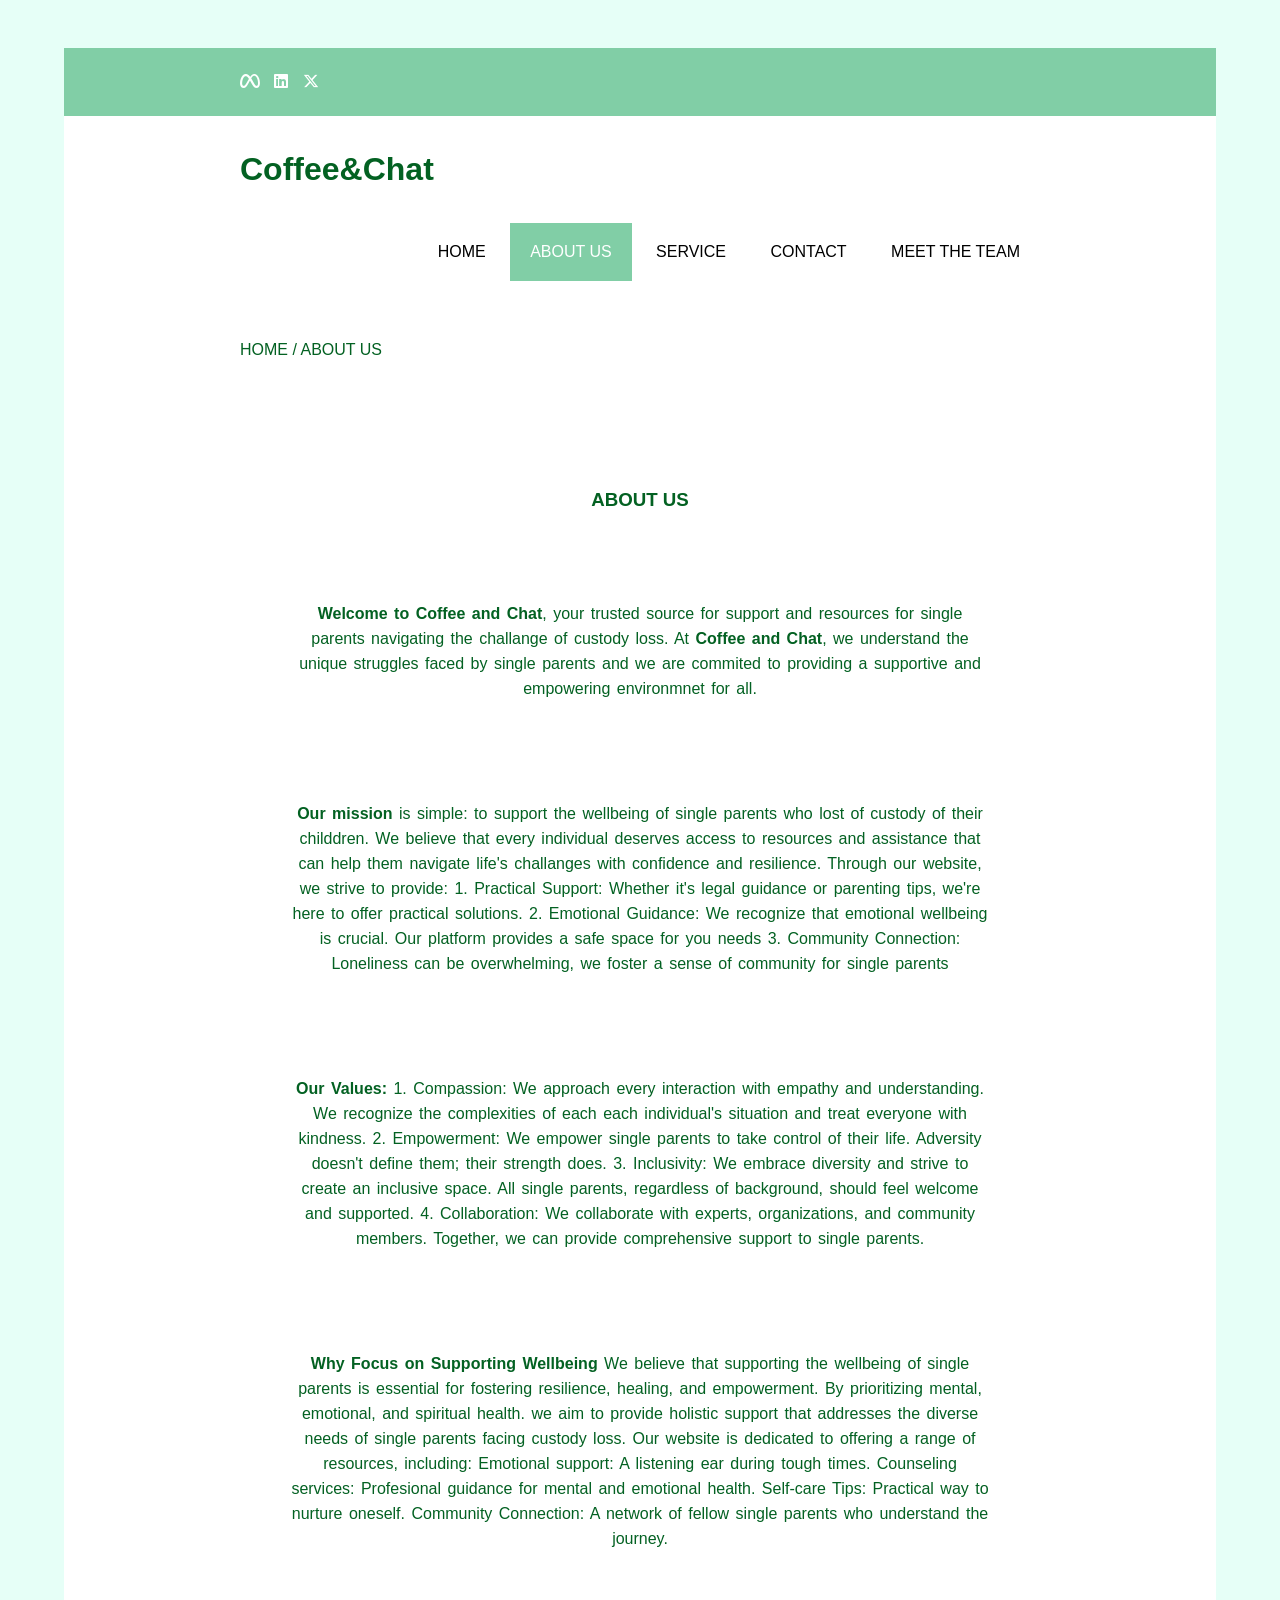
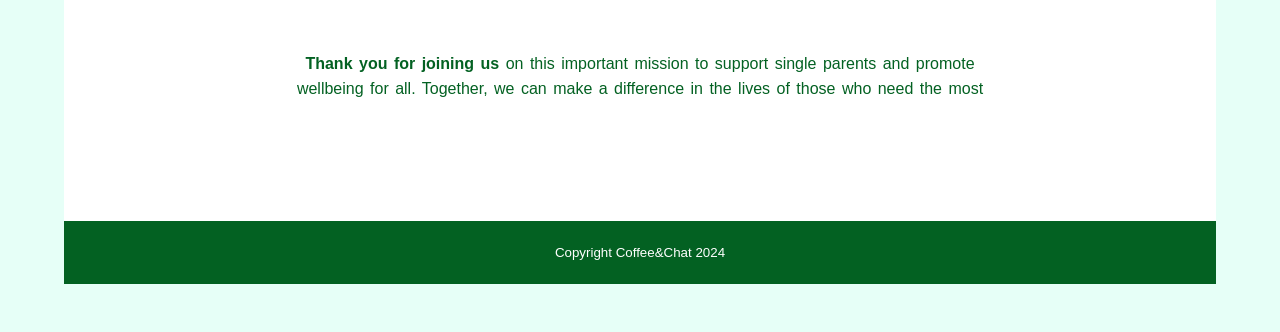
<file: aboutUs.html>
<!DOCTYPE html>
<html lang="en">
<head>
    <meta charset="UTF-8">
    <meta name="viewport" content="width=device-width, initial-scale=1.0">
    <title>Antony_CA</title>
    <link rel="stylesheet" href="style.css">
    <link rel="stylesheet" href="https://cdnjs.cloudflare.com/ajax/libs/font-awesome/6.5.1/css/all.min.css">
</head>
<body>
    <div id="container1">
    <!-- header -->
    <div class="socialMedia"> 
        <div class="container">
            <ul>
                <li><a href="#"></a><i class="fa-brands fa-meta"></i></li>
                <li><a href="#"></a><i class="fa-brands fa-linkedin"></i></li>
                <li><a href="#"></a><i class="fa-brands fa-x-twitter"></i></li>
            </ul>
        </div>
    </div>
    <header>
        <div class="container">
            <h1><a href="index.html">Coffee&Chat</a></h1>  
                <ul>
                    <li><a href="index.html"target="_blank">HOME</a></li>
                    <li class="active"><a href="aboutUs.html"target="_blank">ABOUT US</a></li>
                    <li><a href="service.html"target="_blank">SERVICE</a></li>
                    <li><a href="contact.html"target="_blank">CONTACT</a></li>
                    <li><a href="meetTheTeam.html"target="_blank">MEET THE TEAM</a></li>
                </ul>
        </div>
    </header>

    <!-- navGuides  -->
    <section class="navGuides">
        <div class="container">
            <p> HOME / ABOUT US</p>
        </div>
    </section>

    <!-- About us -->
    <section class="aboutUs">
        <div class="container">
            <h3>ABOUT US</h3>
            <p>
                <strong>Welcome to Coffee and Chat</strong>, your trusted source for support and resources
                for single parents navigating the challange of custody loss. At <strong>Coffee and Chat</strong>,
                we understand the unique struggles faced by single parents and we are commited to providing a supportive
                and empowering environmnet for all.
            </p>
            <p><strong>Our mission</strong>  is simple: to support the wellbeing of single parents who lost of custody of their childdren.
                We believe that every individual deserves access to resources and assistance that can help them navigate life's challanges
                with confidence and resilience. Through our website, we strive to provide:
                1. Practical Support: Whether it's legal guidance or parenting tips, we're here to offer practical solutions.
                2. Emotional Guidance: We recognize that emotional wellbeing is crucial. Our platform provides a safe space for you needs
                3. Community Connection: Loneliness can be overwhelming, we foster a sense of community for single parents
            </p>
            <p>
                <strong>Our Values:</strong>  1. Compassion: We approach every interaction with empathy and understanding. We recognize the complexities of each
                each individual's situation and treat everyone with kindness. 2. Empowerment: We empower single parents to take control of their life.
                Adversity doesn't define them; their strength does. 3. Inclusivity: We embrace diversity and strive to create an inclusive space.
                All single parents, regardless of background, should feel welcome and supported. 4. Collaboration: We collaborate with experts, 
                organizations, and community members. Together, we can provide comprehensive support to single parents.
            </p>
            <p>
                <strong>Why Focus on Supporting Wellbeing</strong> We believe that supporting the wellbeing of single parents is essential for fostering 
                resilience, healing, and empowerment. By prioritizing mental, emotional, and spiritual health. we aim to provide holistic support that 
                addresses the diverse needs of single parents facing custody loss. Our website is dedicated to offering a range of resources, including: Emotional support:
                A listening ear during tough times. Counseling services: Profesional guidance for mental and emotional health. Self-care Tips: Practical
                way to nurture oneself. Community Connection: A network of fellow single parents who understand the journey.
            </p>
            <p>
                <strong>Thank you for joining us</strong> on this important mission to support single parents and promote wellbeing for all. Together, we can make a difference in the lives of those 
                who need the most
            </p>
        </div>

    </section>

    <!-- footer -->
    <footer>
        <div class="container">
            <small>Copyright Coffee&Chat 2024</small>
        </div>
    </footer>
</div>
</body>
</html>
</file>
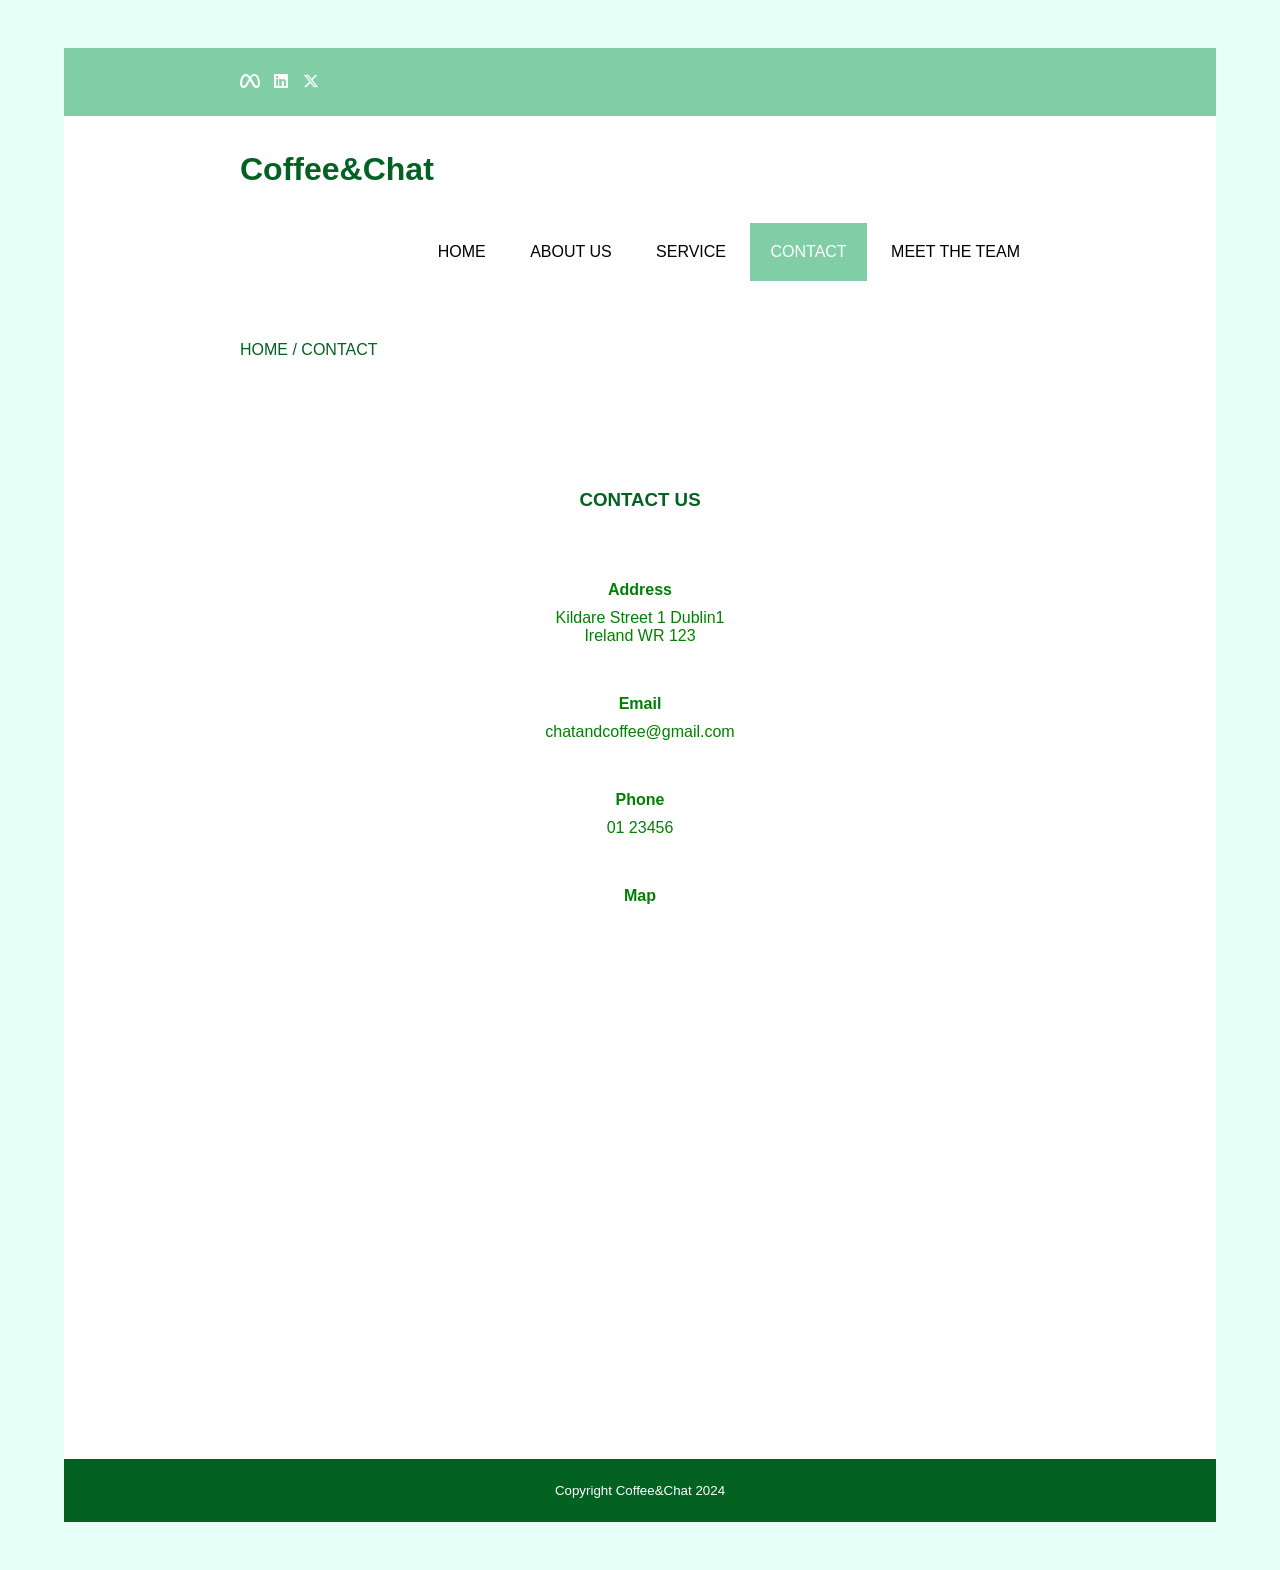
<file: contact.html>
<!DOCTYPE html>
<html lang="en">
<head>
    <meta charset="UTF-8">
    <meta name="viewport" content="width=device-width, initial-scale=1.0">
    <title>Antony_CA</title>
    <link rel="stylesheet" href="style.css">
    <link rel="stylesheet" href="https://cdnjs.cloudflare.com/ajax/libs/font-awesome/6.5.1/css/all.min.css">
</head>
<body>
    <div id="container1">
    <!-- header -->
    <div class="socialMedia"> 
        <div class="container">
            <ul>
                <li><a href="#"></a><i class="fa-brands fa-meta"></i></li>
                <li><a href="#"></a><i class="fa-brands fa-linkedin"></i></li>
                <li><a href="#"></a><i class="fa-brands fa-x-twitter"></i></li>
            </ul>
        </div>
    </div>
    <header>
        <div class="container">
            <h1><a href="index.html">Coffee&Chat</a></h1>  
                <ul>
                    <li><a href="index.html"target="_blank">HOME</a></li>
                    <li><a href="aboutUs.html"target="_blank">ABOUT US</a></li>
                    <li><a href="service.html"target="_blank">SERVICE</a></li>
                    <li class="active"><a href="contact.html"target="_blank">CONTACT</a></li>
                    <li><a href="meetTheTeam.html"target="_blank">MEET THE TEAM</a></li>
                </ul>
        </div>
    </header>
        <!-- navGuides  -->
        <section class="navGuides">
            <div class="container">
                <p> HOME / CONTACT</p>
            </div>
        </section>
    <!-- contact -->
    <section class="contact">
        <div class="container">
            <h3>CONTACT US</h3>
            <div class="box">
                <div class="col-4">
                    <h4>Address</h4>
                    <p>Kildare Street 1 Dublin1 <br> 
                    Ireland WR 123</p>
                </div>
                <div class="col-4">
                    <h4>Email</h4>
                    <p>chatandcoffee@gmail.com</p>
                </div>
                <div class="col-4">
                    <h4>Phone</h4>
                    <p>01 23456</p>
                </div>
                <div class="col-4">
                    <h4>Map</h4>
                </div>
            </div>  
            <iframe src="https://www.google.com/maps/embed?pb=!1m18!1m12!1m3!1d2385.714295647019!2d-6.211335223035921!3d53.27673857992913!2m3!1f0!2f0!3f0!3m2!1i1024!2i768!4f13.1!3m3!1m2!1s0x486709d652ca2ecf%3A0x4ecc1c67622d0d48!2sNova%20Atria!5e0!3m2!1sen!2sie!4v1709992151863!5m2!1sen!2sie" width="100%" height="450" style="border:0;" allowfullscreen="" loading="lazy" referrerpolicy="no-referrer-when-downgrade"></iframe> 
        </div>
    </section>       
    <!-- footer -->
    <footer>
        <div class="container">
            <small>Copyright Coffee&Chat 2024</small>
        </div>
    </footer>
</div>
</body>
</html>
</file>
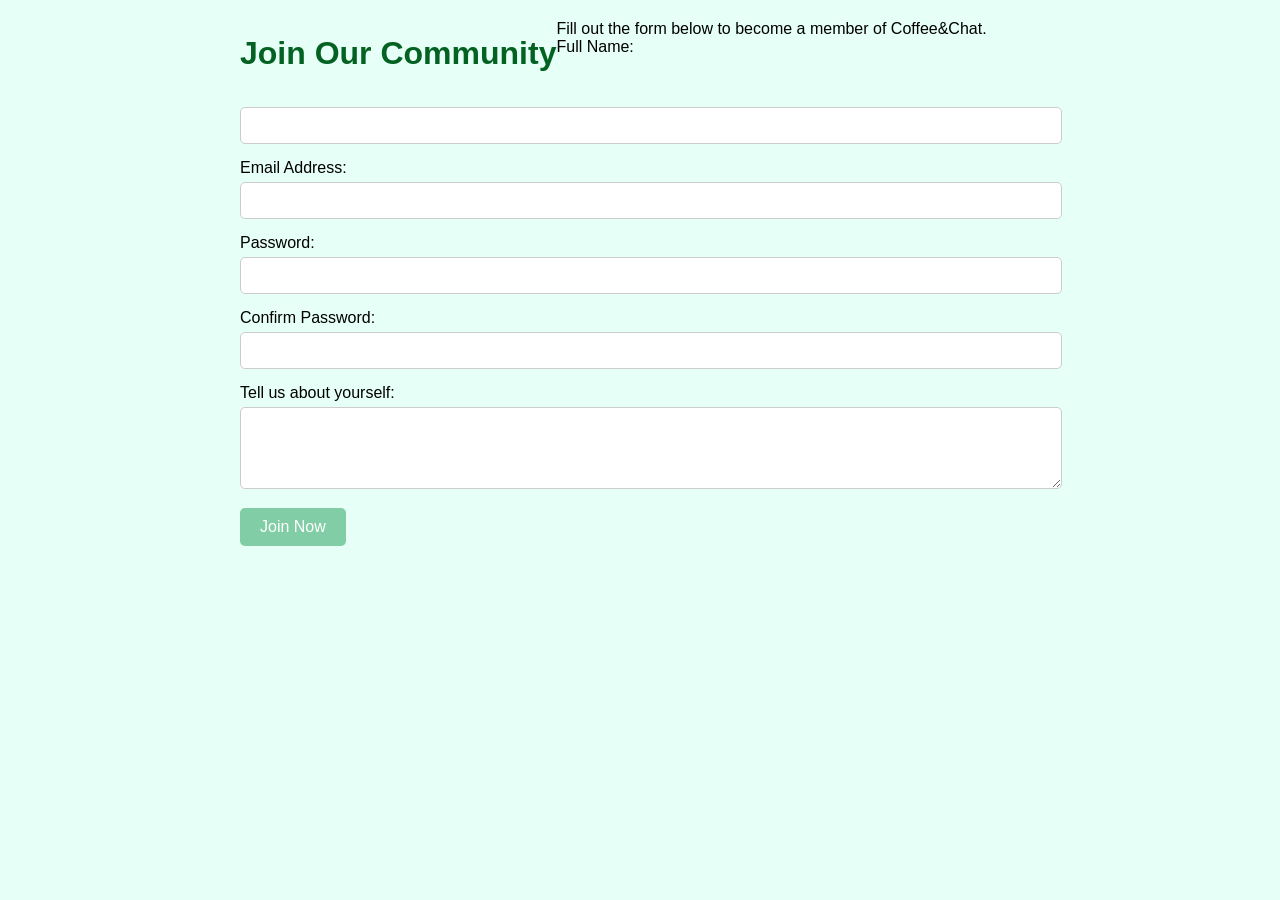
<file: join.html>
<!DOCTYPE html>
<html lang="en">
<head>
    <meta charset="UTF-8">
    <meta name="viewport" content="width=device-width, initial-scale=1.0">
    <title>Join Our Community - Coffee&Chat</title>
    <link rel="stylesheet" href="style.css">
</head>
<body>
    <div class="container">
        <header>
            <h1>Join Our Community</h1>
            <p>Fill out the form below to become a member of Coffee&Chat.</p>
        </header>
        <form id="join-form">
            <div class="form-group">
                <label for="name">Full Name:</label>
                <input type="text" id="name" name="name" required>
            </div>
            <div class="form-group">
                <label for="email">Email Address:</label>
                <input type="email" id="email" name="email" required>
            </div>
            <div class="form-group">
                <label for="password">Password:</label>
                <input type="password" id="password" name="password" required>
            </div>
            <div class="form-group">
                <label for="confirm-password">Confirm Password:</label>
                <input type="password" id="confirm-password" name="confirm-password" required>
            </div>
            <div class="form-group">
                <label for="bio">Tell us about yourself:</label>
                <textarea id="bio" name="bio" rows="4" required></textarea>
            </div>
            <button type="submit" class="cta-button">Join Now</button>
        </form>
    </div>

    <!-- custom JS -->
    <script src="script.js"></script>
</body>
</html>
</file>
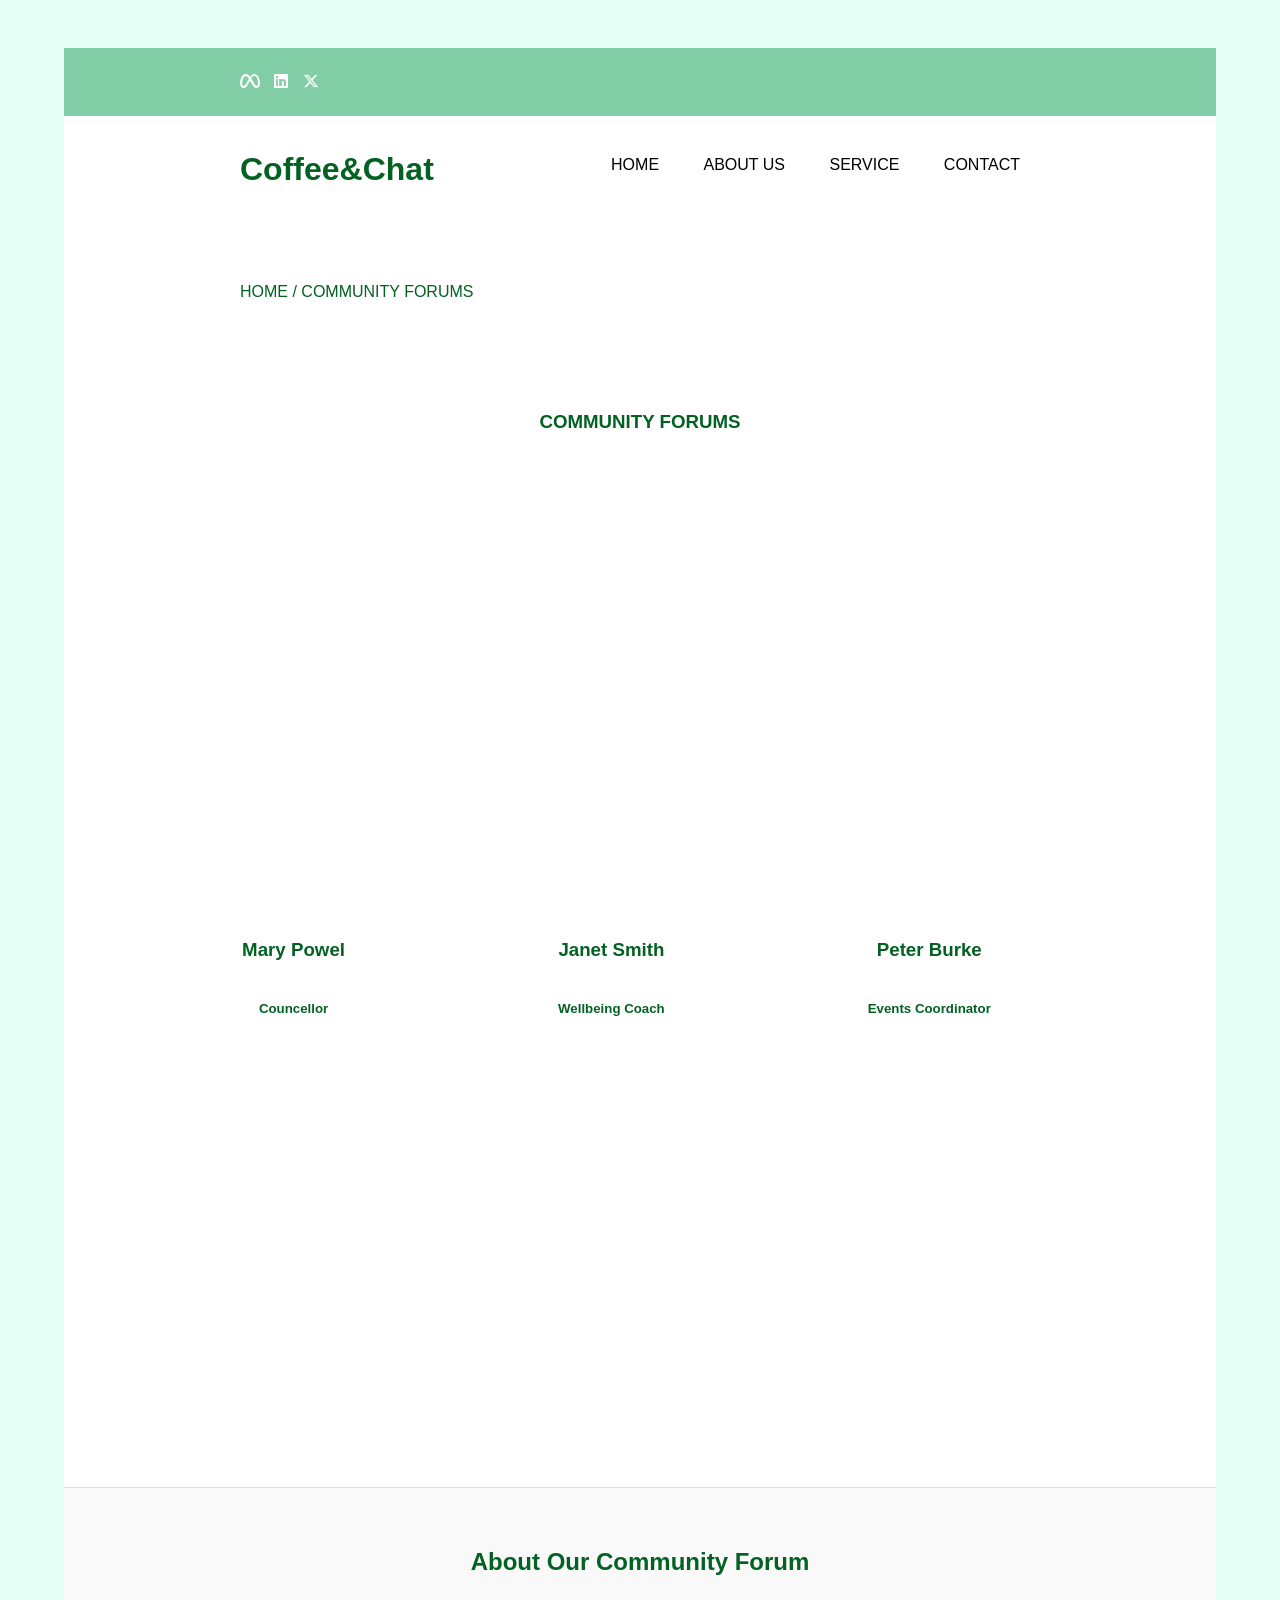
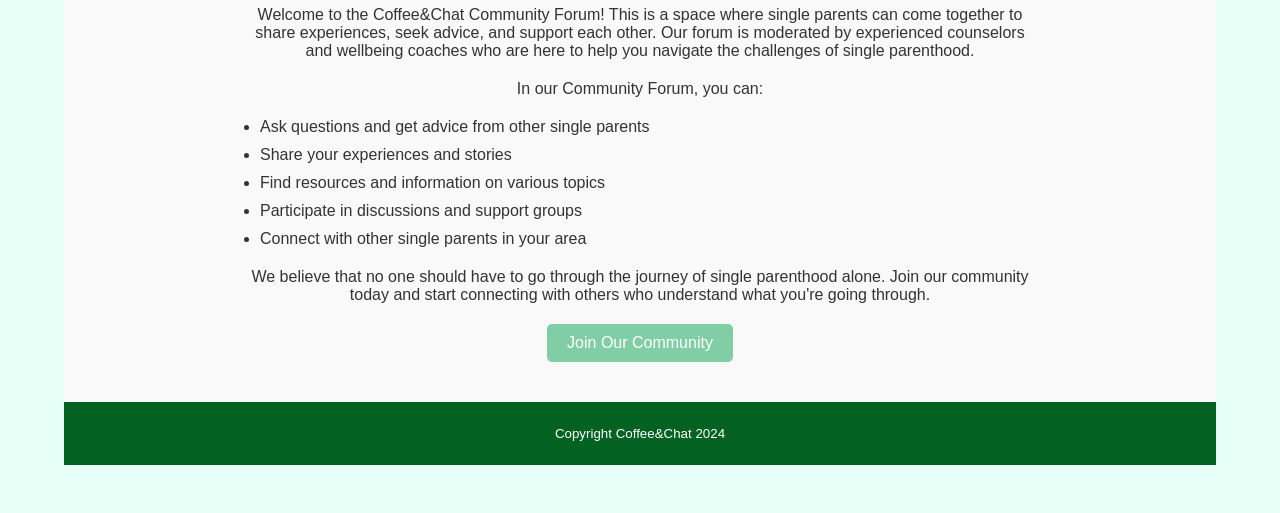
<file: meetTheTeam.html>
<!DOCTYPE html>
<html lang="en">
<head>
    <meta charset="UTF-8">
    <meta name="viewport" content="width=device-width, initial-scale=1.0">
    <title>Single Parents Support Website</title>
    <link rel="stylesheet" href="style.css">
    <link rel="stylesheet" href="https://cdnjs.cloudflare.com/ajax/libs/font-awesome/6.5.1/css/all.min.css">
</head>
<body>
    <div id="container1">
        <!-- header -->
        <div class="socialMedia"> 
            <div class="container">
                <ul>
                    <li><a href="#"><i class="fa-brands fa-meta"></i></a></li>
                    <li><a href="#"><i class="fa-brands fa-linkedin"></i></a></li>
                    <li><a href="#"><i class="fa-brands fa-x-twitter"></i></a></li>
                </ul>
            </div>
        </div>

        <header>
            <div class="container">
                <h1><a href="index.html">Coffee&Chat</a></h1>  
                <ul>
                    <li><a href="index.html">HOME</a></li>
                    <li><a href="aboutUs.html">ABOUT US</a></li>
                    <li><a href="service.html">SERVICE</a></li>
                    <li><a href="contact.html">CONTACT</a></li>
                </ul>
            </div>
        </header>

        <!-- navGuides  -->
        <section class="navGuides">
            <div class="container">
                <p> HOME / COMMUNITY FORUMS</p>
            </div>
        </section>

        <!-- meet the team -->  
        <section class="team">
            <div class="center">
                <h3>COMMUNITY FORUMS</h3>
            </div>

            <div class="team-content">
                <div class="boxTeam">
                    <h3>Mary Powel</h3>
                    <h5>Councellor</h5>
                </div>
                <div class="boxTeam">
                    <h3>Janet Smith</h3>
                    <h5>Wellbeing Coach</h5>
                </div>
                <div class="boxTeam">
                    <h3>Peter Burke</h3>
                    <h5>Events Coordinator</h5>
                </div>
            </div>
        </section>

        <!-- new section -->
        <section class="community-forum">
            <div class="container">
                <h3>About Our Community Forum</h3>
                <p>Welcome to the Coffee&Chat Community Forum! This is a space where single parents can come together to share experiences, seek advice, and support each other. Our forum is moderated by experienced counselors and wellbeing coaches who are here to help you navigate the challenges of single parenthood.</p>
                <p>In our Community Forum, you can:</p>
                <ul>
                    <li>Ask questions and get advice from other single parents</li>
                    <li>Share your experiences and stories</li>
                    <li>Find resources and information on various topics</li>
                    <li>Participate in discussions and support groups</li>
                    <li>Connect with other single parents in your area</li>
                </ul>
                <p>We believe that no one should have to go through the journey of single parenthood alone. Join our community today and start connecting with others who understand what you're going through.</p>
                <a href="join.html" class="cta-button">Join Our Community</a>
            </div>
        </section>

        <!-- footer -->
        <footer>
            <div class="container">
                <small>Copyright Coffee&Chat 2024</small>
            </div>
        </footer>
    </div>

    <!-- custom JS -->
    <script src="script.js"></script>
</body>
</html>
</file>
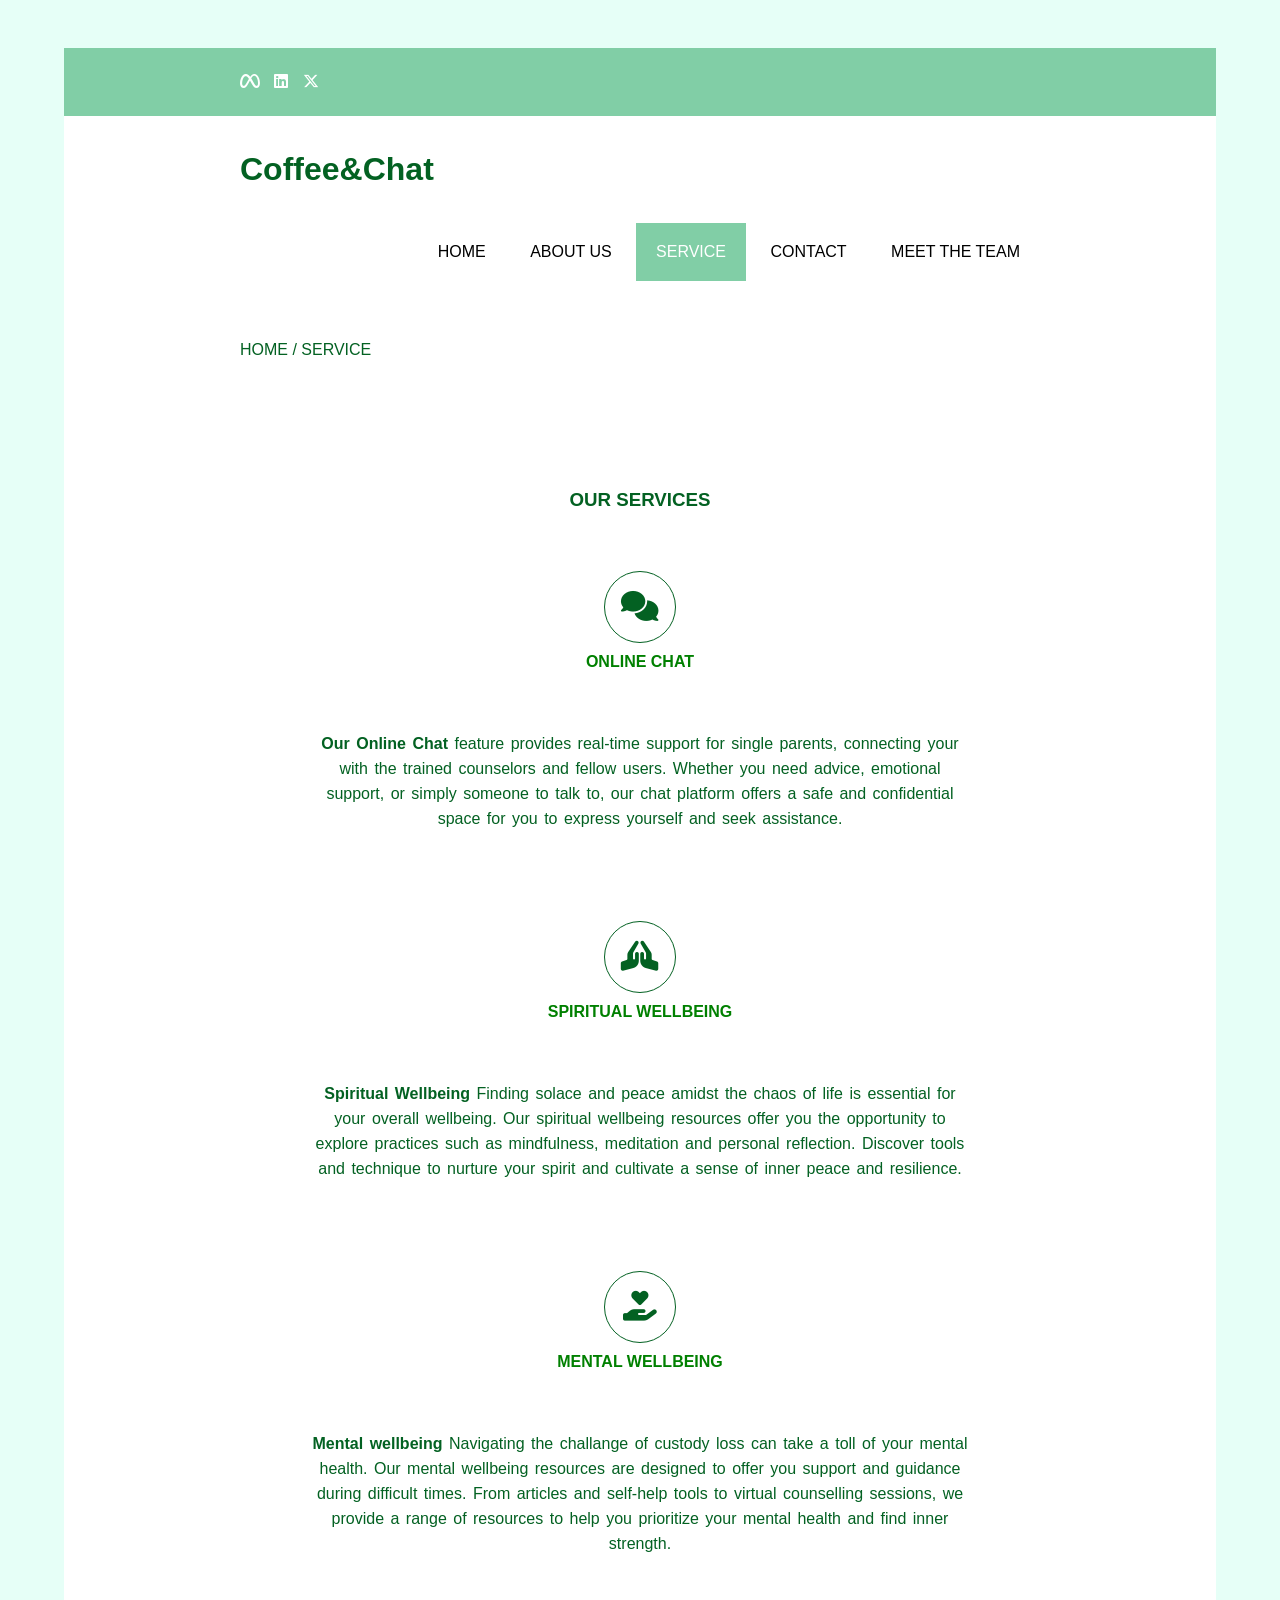
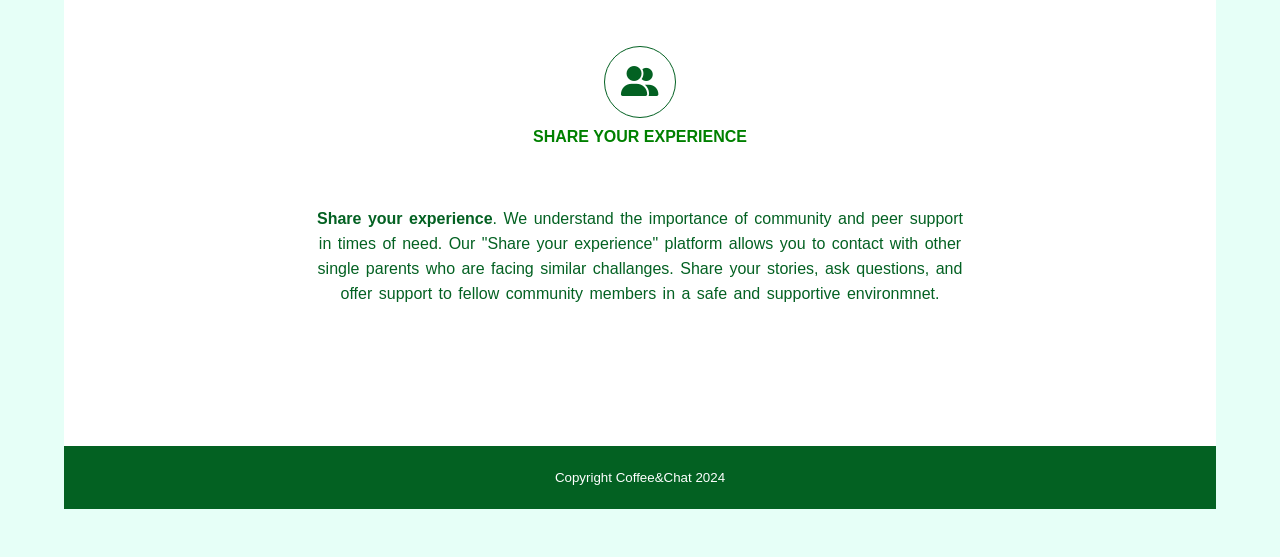
<file: service.html>
<!DOCTYPE html>
<html lang="en">
<head>
    <meta charset="UTF-8">
    <meta name="viewport" content="width=device-width, initial-scale=1.0">
    <title>Antony_CA</title>
    <link rel="stylesheet" href="style.css">
    <link rel="stylesheet" href="https://cdnjs.cloudflare.com/ajax/libs/font-awesome/6.5.1/css/all.min.css">
</head>
<body>
    <div id="container1">
    <!-- header -->
    <div class="socialMedia"> 
        <div class="container">
            <ul>
                <li><a href="#"></a><i class="fa-brands fa-meta"></i></li>
                <li><a href="#"></a><i class="fa-brands fa-linkedin"></i></li>
                <li><a href="#"></a><i class="fa-brands fa-x-twitter"></i></li>
            </ul>
        </div>
    </div>
    <header>
        <div class="container">
            <h1><a href="index.html">Coffee&Chat</a></h1>  
                <ul>
                    <li><a href="index.html"target="_blank">HOME</a></li>
                    <li><a href="aboutUs.html"target="_blank">ABOUT US</a></li>
                    <li class="active"><a href="service.html"target="_blank">SERVICE</a></li>
                    <li><a href="contact.html"target="_blank">CONTACT</a></li>
                    <li><a href="meetTheTeam.html"target="_blank">MEET THE TEAM</a></li>
                </ul>
        </div>
    </header>
    <!-- navGuides  -->
    <section class="navGuides">
        <div class="container">
            <p> HOME / SERVICE</p>
        </div>
    </section>

    <!-- Service -->
    <section class="service">
        <div class="container">
            <h3>OUR SERVICES</h3>
            <div class="box">
                <div class="col-4">
                    <div class="icon"><i class="fa-solid fa-comments"></i></div>
                    <h4>ONLINE CHAT</h4>
                    <p>
                        <strong>Our Online Chat</strong> feature provides real-time support for single parents, connecting
                        your with the trained counselors and fellow users. Whether you need advice, emotional support, or 
                        simply someone to talk to, our chat platform offers a safe and confidential space for you to express
                        yourself and seek assistance.

                    </p>
                </div>
                <div class="col-4">
                    <div class="icon"><i class="fa-solid fa-hands-praying"></i></div>
                    <h4>SPIRITUAL WELLBEING</h4>
                    <p>
                        <strong>Spiritual Wellbeing</strong> 
                        Finding solace and peace amidst the chaos of life is essential for your overall wellbeing. Our spiritual wellbeing
                        resources offer you the opportunity to explore practices such as mindfulness, meditation and personal reflection.
                        Discover tools and technique to nurture your spirit and cultivate a sense of inner peace and resilience.
                    </p>
                </div>
                <div class="col-4">
                    <div class="icon"><i class="fa-solid fa-hand-holding-heart"></i></div>
                    <h4>MENTAL WELLBEING</h4>
                    <p>
                        <strong>Mental wellbeing</strong> 
                        Navigating the challange of custody loss can take a toll of your mental health. Our mental wellbeing resources are 
                        designed to offer you support and guidance during difficult times. From articles and self-help tools to virtual counselling
                        sessions, we provide a range of resources to help you prioritize your mental health and find inner strength.
                    </p>
                </div>
                <div class="col-4">
                    <div class="icon"><i class="fa-solid fa-user-group"></i></i></div>
                    <h4>SHARE YOUR EXPERIENCE</h4>
                    <p>
                        <strong>Share your experience</strong>. 
                        We understand the importance of community and peer support in times of need. Our "Share your experience" platform allows you to
                        contact with other single parents who are facing similar challanges. Share your stories, ask questions, and offer support to fellow
                        community members in a safe and supportive environmnet.
                    </p>
                </div>
            </div>
        
        </div>

    </section>

    <!-- footer -->
    <footer>
        <div class="container">
            <small>Copyright Coffee&Chat 2024</small>
        </div>
    </footer>
</div>
</body>
</html>
</file>
<file: style.css>
*{
    padding: 0;
    margin: 0;
    font-family: sans-serif;
}
body {
    background-color: #e6fff7;
}

#container1{
    width: 90%;
    margin-right: auto;
    margin-left: auto;
    margin-top: 3em;
    background-color: #fff;
    margin-bottom: 3em;
}

a {
    color: inherit;
    text-decoration: none;

}
.socialMedia{
    padding: 5px 0;
    background-color: #81CEA6 ;
}

.socialMedia ul li {
    display: inline-block;
    color: #fff;
    margin-right: 10px;
}

.container {
    max-width: 800px;
    margin: 0 auto;
    padding: 20px;
}
.container:after {
    content: '';
    display: block;
    clear: both;
}

header h1 {
    text-align: center;
    margin-bottom: 20px;
    float: left;
    padding: 15px 0;
    color: #036122;
}
header ul {
    float: right;
}
header ul li {
    display: inline-block;
}
header ul li a {
    padding: 20px 20px;
    display: inline-block;
}
header ul li a:hover {
    background-color: #81CEA6;
    color: #fff;
}
.active {
    background-color: #81CEA6;
    color: #fff;
}
.banner {
    height: 70vh;
    border:1px solid ;
    background-image: url('../CA/images/banner1.jpg');
    background-size: cover;
    position: relative;
    display: flex;
    justify-content: center;
    align-items: center;
}
.banner h3 { 
    color: #fff;
    padding: 20px 25px;
    border: 3px solid #1AF548;
}
section {
    padding: 50px 0;
}

footer{
    
    background-color:#036122;
    color: #fff;
    text-align: center;
    padding: 0.15em; 
}

section h3 {
    text-align: center;
    padding: 20px 0;
    margin-bottom: 20px;
}

.aboutUs p {
    
    word-spacing: 2px;
    line-height: 25px;
    text-align: center;
    padding: 50px;
}

.aboutUs {
    color: #036122;
}

.service p {
    color: #036122; 
    word-spacing: 2px;
    line-height: 25px;
    text-align: center;
    padding: 50px;
}


.service {
    color: #036122;
}
.contact {
    color: #036122; 
}


.box {
    color: green;
}

.box .col-4 {
    width: 100%;
    padding: 20px;
    box-sizing: border-box;
    text-align: center;
}

.icon {
    width: 70px;
    height: 70px;
    border: 1px solid;
    border-radius: 50%;
    text-align: center;
    line-height: 70px;
    font-size: 30px;
    margin:0 auto ;
    color: #036122;
}

.box .col-4 h4 {
    margin: 10px 0;
}

.navGuides {
    padding: 20px;   
    color: #036122;
}

.boxTeam {
    position: relative;
    width: 80%;
    height: 100vh;
    background: radial-gradient(#81CEA6);
    display: flex;
    align-items: center;
    justify-content: center;
    flex-direction: column;
}

.team-content {
    width: 80%;
    max-width: 1350px;
    margin:0 auto ;
    display: grid;
    grid-template-columns: repeat(auto-fit, minmax(150px, auto));
    align-items: center;
    gap: 2rem;
    text-align: center;
    margin-top: 4rem;
}

.team-content img {
    width: 100%;
    height: auto;
    border-radius: 15px;
    margin: bottom 15px;
}

.team {
    color: #036122; 
}

.cta-button {
    display: inline-block;
    padding: 10px 20px;
    font-size: 16px;
    color: #fff;
    background-color: #81CEA6;
    border: none;
    border-radius: 5px;
    text-align: center;
    text-decoration: none;
    transition: background-color 0.3s ease;
}

.cta-button:hover {
    background-color: #0056b3;
}

.form-group {
    margin-bottom: 15px;
}

.form-group label {
    display: block;
    margin-bottom: 5px;
}

.form-group input,
.form-group textarea {
    width: 100%;
    padding: 10px;
    border: 1px solid #ccc;
    border-radius: 5px;
}

@media screen and (max-width: 768px) {
    .container {
        width: 90%;
    }
    header h1 {
        text-align: center;
        float: none;
    }
    header ul {
        text-align: center;
        float: none;
    }
    .box .col-4 {
        width: 100%;
        float: none;
        margin-bottom: 20px;
    }
    .team-content {
        display: block;
    }
    header {
        display: block;
    }
}

/* Add this to your style.css file */

.community-forum {
    padding: 20px;
    background-color: #f9f9f9;
    border-top: 1px solid #ddd;
    margin-top: 20px;
}

.community-forum .container {
    max-width: 800px;
    margin: 0 auto;
    text-align: center;
}

.community-forum h3 {
    font-size: 24px;
    margin-bottom: 10px;
    color: #036122; /* Adjust the color to match your website's theme */
}

.community-forum p {
    font-size: 16px;
    margin-bottom: 20px;
    color: #333; /* Adjust the color to match your website's theme */
}

.community-forum ul {
    list-style-type: disc;
    padding-left: 20px;
    text-align: left;
    margin-bottom: 20px;
}

.community-forum ul li {
    margin-bottom: 10px;
    font-size: 16px;
    color: #333; /* Adjust the color to match your website's theme */
}
</file>
